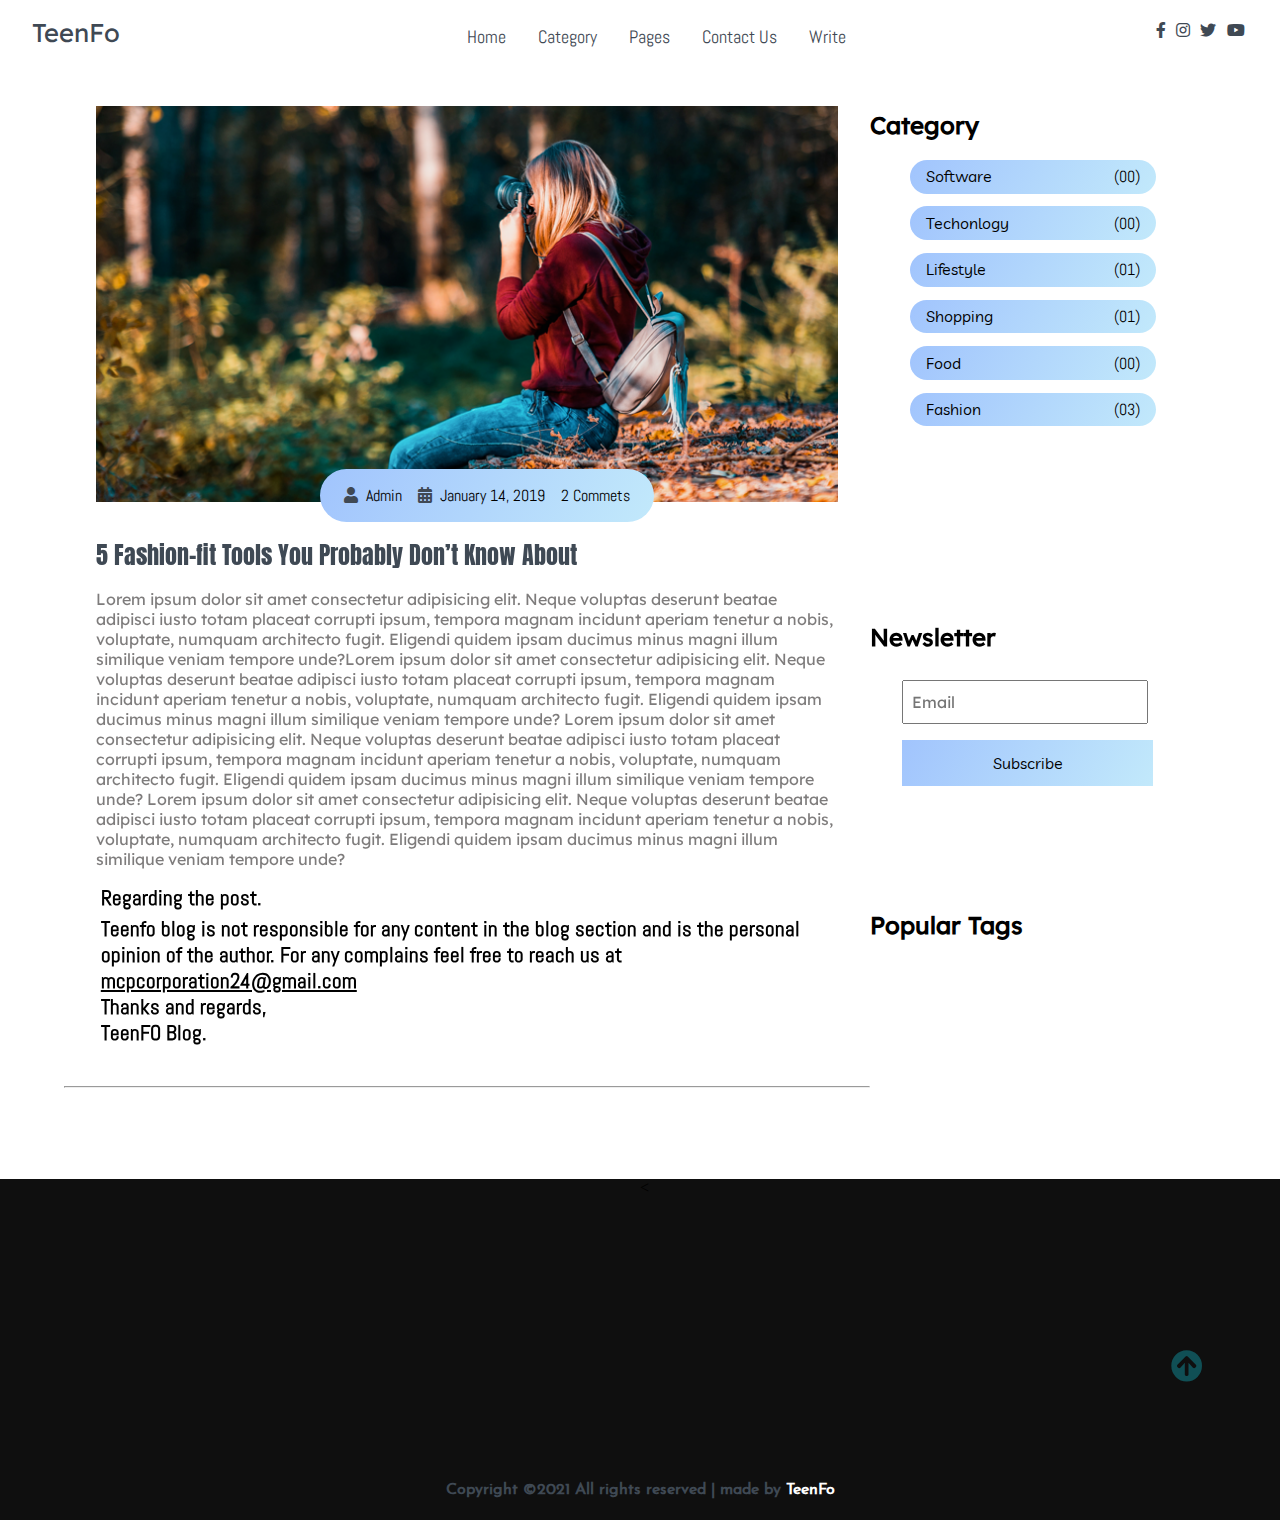
<file: teenfo-blog/index.html>
<!DOCTYPE html>
<html lang="en">

<head>
    <meta charset="UTF-8">
    <meta name="viewport" content="width=device-width, initial-scale=1.0">
    <meta http-equiv="X-UA-Compatible" content="ie=edge">
    <title>Teenfo | blog</title>

    <!-- Font Awesome Icons -->
    <link rel="stylesheet" href="./css/all.css">


    <!-- --------- Owl-Carousel ------------------->
    <link rel="stylesheet" href="./css/owl.carousel.min.css">
    <link rel="stylesheet" href="./css/owl.theme.default.min.css">

    <!-- ------------ AOS Library ------------------------- -->
    <link rel="stylesheet" href="./css/aos.css">

    <!-- Custom Style   -->
    <link rel="stylesheet" href="./css/Style.css">

</head>

<body>

    <!-- ----------------------------  Navigation ---------------------------------------------- -->

    <nav class="nav">
        <div class="nav-menu flex-row">
            <div class="nav-brand">
                <a href="#" class="text-gray">TeenFo</a>
            </div>
            <div class="toggle-collapse">
                <div class="toggle-icons">
                    <i class="fas fa-bars"></i>
                </div>
            </div>
            <div>
                <ul class="nav-items">
                    <li class="nav-link">
                        <a href="#">Home</a>
                    </li>
                    <li class="nav-link">
                        <a href="#">Category</a>
                    </li>
                    
                    <li class="nav-link">
                        <a href="#">Pages</a>
                    </li>
                    <li class="nav-link">
                        <a href="#">Contact Us</a>
                    </li>
                     <li class="nav-link">
                        <a href="#">Write</a>
                    </li>
                </ul>
            </div>
            <div class="social text-gray">
                <a href="#"><i class="fab fa-facebook-f"></i></a>
                <a href="#"><i class="fab fa-instagram"></i></a>
                <a href="#"><i class="fab fa-twitter"></i></a>
                <a href="#"><i class="fab fa-youtube"></i></a>
            </div>
        </div>
    </nav>

    <!-- ------------x---------------  Navigation --------------------------x------------------- -->

    <!----------------------------- Main Site Section ------------------------------>

    <main>

        <!------------------------ Site Title ---------------------->

        <!-- <section class="site-title">
            <div class="site-background" data-aos="fade-up" data-aos-delay="100">
                <h3>Tours & Travels</h3>
                <h1>Amazing Place on Earth</h1>
                <button class="btn">Explore</button>
            </div>
        </section> -->

        <!------------x----------- Site Title ----------x----------->

        <!-- --------------------- Blog Carousel ----------------- -->

        <!-- <section>
            <div class="blog">
                <div class="container">
                    <div class="owl-carousel owl-theme blog-post">
                        <div class="blog-content" data-aos="fade-right" data-aos-delay="200">
                            <img src="./assets/Blog-post/post-1.jpg" alt="post-1">
                            <div class="blog-title">
                                <h3>London Fashion week's continued the evolution</h3>
                                <button class="btn btn-blog">Fashion</button>
                                <span>2 minutes</span>
                            </div>
                        </div>
                        <div class="blog-content" data-aos="fade-in" data-aos-delay="200">
                            <img src="./assets/Blog-post/post-3.jpg" alt="post-1">
                            <div class="blog-title">
                                <h3>London Fashion week's continued the evolution</h3>
                                <button class="btn btn-blog">Fashion</button>
                                <span>2 minutes</span>
                            </div>
                        </div>
                        <div class="blog-content" data-aos="fade-left" data-aos-delay="200">
                            <img src="./assets/Blog-post/post-2.jpg" alt="post-1">
                            <div class="blog-title">
                                <h3>London Fashion week's continued the evolution</h3>
                                <button class="btn btn-blog">Fashion</button>
                                <span>2 minutes</span>
                            </div>
                        </div>
                        <div class="blog-content" data-aos="fade-right" data-aos-delay="200">
                            <img src="./assets/Blog-post/post-5.png" alt="post-1">
                            <div class="blog-title">
                                <h3>London Fashion week's continued the evolution</h3>
                                <button class="btn btn-blog">Fashion</button>
                                <span>2 minutes</span>
                            </div>
                        </div>
                    </div>
                    <div class="owl-navigation">
                        <span class="owl-nav-prev"><i class="fas fa-long-arrow-alt-left"></i></span>
                        <span class="owl-nav-next"><i class="fas fa-long-arrow-alt-right"></i></span>
                    </div>
                </div>
            </div>
        </section> -->

        <!-- ----------x---------- Blog Carousel --------x-------- -->

        <!-- ---------------------- Site Content -------------------------->

        <section class="container">
            <div class="site-content">
                <div class="posts">
                    <div class="post-content" data-aos="zoom-in" data-aos-delay="200">
                        <div class="post-image">
                            <div>
                                <img src="./assets/Blog-post/blog1.png" class="img" alt="blog1">
                            </div>
                            <div class="post-info flex-row">
                                <span><i class="fas fa-user text-gray"></i>&nbsp;&nbsp;Admin</span>
                                <span><i class="fas fa-calendar-alt text-gray"></i>&nbsp;&nbsp;January 14, 2019</span>
                                <span>2 Commets</span>
                            </div>
                        </div>
                        <div class="post-title">
                            <a href="#">5 Fashion-fit Tools You Probably Don’t Know About</a>
                            <p>Lorem ipsum dolor sit amet consectetur adipisicing elit. Neque voluptas deserunt beatae
                                adipisci iusto totam placeat corrupti ipsum, tempora magnam incidunt aperiam tenetur a
                                nobis, voluptate, numquam architecto fugit. Eligendi quidem ipsam ducimus minus magni
                                illum similique veniam tempore unde?Lorem ipsum dolor sit amet consectetur adipisicing elit. Neque voluptas deserunt beatae
                                adipisci iusto totam placeat corrupti ipsum, tempora magnam incidunt aperiam tenetur a
                                nobis, voluptate, numquam architecto fugit. Eligendi quidem ipsam ducimus minus magni
                                illum similique veniam tempore unde?
                                Lorem ipsum dolor sit amet consectetur adipisicing elit. Neque voluptas deserunt beatae
                                adipisci iusto totam placeat corrupti ipsum, tempora magnam incidunt aperiam tenetur a
                                nobis, voluptate, numquam architecto fugit. Eligendi quidem ipsam ducimus minus magni
                                illum similique veniam tempore unde?
                                Lorem ipsum dolor sit amet consectetur adipisicing elit. Neque voluptas deserunt beatae
                                adipisci iusto totam placeat corrupti ipsum, tempora magnam incidunt aperiam tenetur a
                                nobis, voluptate, numquam architecto fugit. Eligendi quidem ipsam ducimus minus magni
                                illum similique veniam tempore unde?
                                <b><h3>Regarding the post.</h1></b>
                                    <h3>Teenfo blog is not responsible for any content in the blog section and is the personal opinion of the author. For any complains feel free to reach us at  <b style="text-decoration: underline; cursor: pointer;">mcpcorporation24@gmail.com</b><br>
                                    Thanks and regards, <br>
                                    TeenFO Blog.</h3>
                            </p>
                            <!-- <button class="btn post-btn">Read More &nbsp; <i class="fas fa-arrow-right"></i></button> -->
                        </div>
                    </div>
                    <hr>
                    <!-- 
                    <div class="post-content" data-aos="zoom-in" data-aos-delay="200">
                        <div class="post-image">
                            <div>
                                <img src="./assets/Blog-post/blog2.png" class="img" alt="blog1">
                            </div>
                            <div class="post-info flex-row">
                                <span><i class="fas fa-user text-gray"></i>&nbsp;&nbsp;Admin</span>
                                <span><i class="fas fa-calendar-alt text-gray"></i>&nbsp;&nbsp;January 16, 2019</span>
                                <span>7 Commets</span>
                            </div>
                        </div>
                        <div class="post-title">
                            <a href="#">Cure PUP-Disease in 10 days</a>
                            <p>Lorem ipsum dolor sit amet consectetur adipisicing elit. Neque voluptas deserunt beatae
                                adipisci iusto totam placeat corrupti ipsum, tempora magnam incidunt aperiam tenetur a
                                nobis, voluptate, numquam architecto fugit. Eligendi quidem ipsam ducimus minus magni
                                illum similique veniam tempore unde?
                            </p>
                            <button class="btn post-btn">Read More &nbsp; <i class="fas fa-arrow-right"></i></button>
                        </div>
                    </div>
                    <hr>
                    <div class="post-content" data-aos="zoom-in" data-aos-delay="200">
                        <div class="post-image">
                            <div>
                                <img src="./assets/Blog-post/blog3.png" class="img" alt="blog1">
                            </div>
                            <div class="post-info flex-row">
                                <span><i class="fas fa-user text-gray"></i>&nbsp;&nbsp;Admin</span>
                                <span><i class="fas fa-calendar-alt text-gray"></i>&nbsp;&nbsp;January 19, 2019</span>
                                <span>5 Commets</span>
                            </div>
                        </div>
                        <div class="post-title">
                            <a href="#">New data recording system to better analyse road accidents</a>
                            <p>Lorem ipsum dolor sit amet consectetur adipisicing elit. Neque voluptas deserunt beatae
                                adipisci iusto totam placeat corrupti ipsum, tempora magnam incidunt aperiam tenetur a
                                nobis, voluptate, numquam architecto fugit. Eligendi quidem ipsam ducimus minus magni
                                illum similique veniam tempore unde?
                            </p>
                            <button class="btn post-btn">Read More &nbsp; <i class="fas fa-arrow-right"></i></button>
                        </div>
                    </div>
                    <hr>
                    <div class="post-content" data-aos="zoom-in" data-aos-delay="200">
                        <div class="post-image">
                            <div>
                                <img src="./assets/Blog-post/blog4.png" class="img" alt="blog1">
                            </div>
                            <div class="post-info flex-row">
                                <span><i class="fas fa-user text-gray"></i>&nbsp;&nbsp;Admin</span>
                                <span><i class="fas fa-calendar-alt text-gray"></i>&nbsp;&nbsp;January 21, 2019</span>
                                <span>12 Commets</span>
                            </div>
                        </div>
                        <div class="post-title">
                            <a href="#">New data recording system to better analyse road accidents</a>
                            <p>Lorem ipsum dolor sit amet consectetur adipisicing elit. Neque voluptas deserunt beatae
                                adipisci iusto totam placeat corrupti ipsum, tempora magnam incidunt aperiam tenetur a
                                nobis, voluptate, numquam architecto fugit. Eligendi quidem ipsam ducimus minus magni
                                illum similique veniam tempore unde?
                            </p>
                            <button class="btn post-btn">Read More &nbsp; <i class="fas fa-arrow-right"></i></button>
                        </div>
                    </div> -->
                    <!-- <div class="pagination flex-row">
                        <a href="#"><i class="fas fa-chevron-left"></i></a>
                        <a href="#" class="pages">1</a>
                        <a href="#" class="pages">2</a>
                        <a href="#" class="pages">3</a>
                        <a href="#"><i class="fas fa-chevron-right"></i></a>
                    </div> -->
                </div>
                <aside class="sidebar">
                    <div class="category">
                        <h2>Category</h2>
                        <ul class="category-list">
                            <li class="list-items" data-aos="fade-left" data-aos-delay="100">
                                <a href="#">Software</a>
                                <span>(00)</span>
                            </li>
                            <li class="list-items" data-aos="fade-left" data-aos-delay="200">
                                <a href="#">Techonlogy</a>
                                <span>(00)</span>
                            </li>
                            <li class="list-items" data-aos="fade-left" data-aos-delay="300">
                                <a href="#">Lifestyle</a>
                                <span>(01)</span>
                            </li>
                            <li class="list-items" data-aos="fade-left" data-aos-delay="400">
                                <a href="#">Shopping</a>
                                <span>(01)</span>
                            </li>
                            <li class="list-items" data-aos="fade-left" data-aos-delay="500">
                                <a href="#">Food</a>
                                <span>(00)</span>
                            </li>
                             <li class="list-items" data-aos="fade-left" data-aos-delay="500">
                                <a href="#">Fashion</a>
                                <span>(03)</span>
                            </li>
                        </ul>
                    </div>
                    <!-- <div class="popular-post">
                        <h2>Popular Post</h2>
                        <div class="post-content" data-aos="flip-up" data-aos-delay="200">
                            <div class="post-image">
                                <div>
                                    <img src="./assets/popular-post/m-blog-1.jpg" class="img" alt="blog1">
                                </div>
                                <div class="post-info flex-row">
                                    <span><i class="fas fa-calendar-alt text-gray"></i>&nbsp;&nbsp;January 14,
                                        2019</span>
                                    <span>2 Commets</span>
                                </div>
                            </div>
                            <div class="post-title">
                                <a href="#">New data recording system to better analyse road accidents</a>
                            </div>
                        </div>
                        <div class="post-content" data-aos="flip-up" data-aos-delay="300">
                            <div class="post-image">
                                <div>
                                    <img src="./assets/popular-post/m-blog-2.jpg" class="img" alt="blog1">
                                </div>
                                <div class="post-info flex-row">
                                    <span><i class="fas fa-calendar-alt text-gray"></i>&nbsp;&nbsp;January 14,
                                        2019</span>
                                    <span>2 Commets</span>
                                </div>
                            </div>
                            <div class="post-title">
                                <a href="#">New data recording system to better analyse road accidents</a>
                            </div>
                        </div>
                        <div class="post-content" data-aos="flip-up" data-aos-delay="400">
                            <div class="post-image">
                                <div>
                                    <img src="./assets/popular-post/m-blog-3.jpg" class="img" alt="blog1">
                                </div>
                                <div class="post-info flex-row">
                                    <span><i class="fas fa-calendar-alt text-gray"></i>&nbsp;&nbsp;January 14,
                                        2019</span>
                                    <span>2 Commets</span>
                                </div>
                            </div>
                            <div class="post-title">
                                <a href="#">New data recording system to better analyse road accidents</a>
                            </div>
                        </div>
                        <div class="post-content" data-aos="flip-up" data-aos-delay="500">
                            <div class="post-image">
                                <div>
                                    <img src="./assets/popular-post/m-blog-4.jpg" class="img" alt="blog1">
                                </div>
                                <div class="post-info flex-row">
                                    <span><i class="fas fa-calendar-alt text-gray"></i>&nbsp;&nbsp;January 14,
                                        2019</span>
                                    <span>2 Commets</span>
                                </div>
                            </div>
                            <div class="post-title">
                                <a href="#">New data recording system to better analyse road accidents</a>
                            </div>
                        </div>
                        <div class="post-content" data-aos="flip-up" data-aos-delay="600">
                            <div class="post-image">
                                <div>
                                    <img src="./assets/popular-post/m-blog-5.jpg" class="img" alt="blog1">
                                </div>
                                <div class="post-info flex-row">
                                    <span><i class="fas fa-calendar-alt text-gray"></i>&nbsp;&nbsp;January 14,
                                        2019</span>
                                    <span>2 Commets</span>
                                </div>
                            </div>
                            <div class="post-title">
                                <a href="#">New data recording system to better analyse road accidents</a>
                            </div>
                        </div>
                    </div> -->
                    <div class="newsletter" data-aos="fade-up" data-aos-delay="300">
                        <h2>Newsletter</h2>
                        <div class="form-element">
                            <input type="text" class="input-element" placeholder="Email">
                            <button class="btn form-btn">Subscribe</button>
                        </div>
                    </div>
                    <div class="popular-tags" style="cursor: pointer;">
                        <h2>Popular Tags</h2>
                        <div class="tags flex-row">
                            <span class="tag" data-aos="flip-up" data-aos-delay="100">Software</span>
                            <span class="tag" data-aos="flip-up" data-aos-delay="200">technology</span>
                            <span class="tag" data-aos="flip-up" data-aos-delay="300">travel</span>
                            <span class="tag" data-aos="flip-up" data-aos-delay="400">illustration</span>
                            <span class="tag" data-aos="flip-up" data-aos-delay="500">design</span>
                            <span class="tag" data-aos="flip-up" data-aos-delay="600">lifestyle</span>
                            <span class="tag" data-aos="flip-up" data-aos-delay="700">love</span>
                            <span class="tag" data-aos="flip-up" data-aos-delay="800">project</span>
                        </div>
                    </div>
                </aside>
            </div>
        </section>

        <!-- -----------x---------- Site Content -------------x------------>

    </main>

    <!---------------x------------- Main Site Section ---------------x-------------->


    <!-- --------------------------- Footer ---------------------------------------- -->

    <footer class="footer">
        <div class="container">
            <div class="about-us" data-aos="fade-right" data-aos-delay="200">
                <h2>About us</h2>
                <p>Lorem ipsum dolor sit amet consectetur adipisicing elit. Accusantium quia atque nemo ad modi officiis
                    iure, autem nulla tenetur repellendus.</p>
            </div>
            <div class="newsletter" data-aos="fade-right" data-aos-delay="200">
                <h2>Newsletter</h2>
                <p>Stay update with our latest</p>
                <div class="form-element">
                    <input type="text" placeholder="Email"><span><i class="fas fa-chevron-right"></i></span>
                </div>
            </div>
            <<!-- div class="instagram" data-aos="fade-left" data-aos-delay="200">
                <h2>Instagram</h2>
                <div class="flex-row">
                    <img src="./assets/instagram/thumb-card3.png" alt="insta1">
                    <img src="./assets/instagram/thumb-card4.png" alt="insta2">
                    <img src="./assets/instagram/thumb-card5.png" alt="insta3">
                </div>
                <div class="flex-row">
                    <img src="./assets/instagram/thumb-card6.png" alt="insta4">
                    <img src="./assets/instagram/thumb-card7.png" alt="insta5">
                    <img src="./assets/instagram/thumb-card8.png" alt="insta6">
                </div>
            </div> -->
            <div class="follow" data-aos="fade-left" data-aos-delay="200">
                <h2>Follow us</h2>
                <p>Let us be Social</p>
                <div>
                    <i class="fab fa-facebook-f"></i>
                    <i class="fab fa-twitter"></i>
                    <i class="fab fa-instagram"></i>
                    <i class="fab fa-youtube"></i>
                </div>
            </div>
        </div>
        <div class="rights flex-row">
            <h4 class="text-gray">
                Copyright ©2021 All rights reserved | made by
                <a href="" target="_blank">TeenFo 
                    </a>
            </h4>
        </div>
        <div class="move-up">
            <span><i class="fas fa-arrow-circle-up fa-2x"></i></span>
        </div>
    </footer>

    <!-- -------------x------------- Footer --------------------x------------------- -->

    <!-- Jquery Library file -->
    <script src="./js/Jquery3.4.1.min.js"></script>

    <!-- --------- Owl-Carousel js ------------------->
    <script src="./js/owl.carousel.min.js"></script>

    <!-- ------------ AOS js Library  ------------------------- -->
    <script src="./js/aos.js"></script>

    <!-- Custom Javascript file -->
    <script src="./js/main.js"></script>
</body>

</html>
</file>
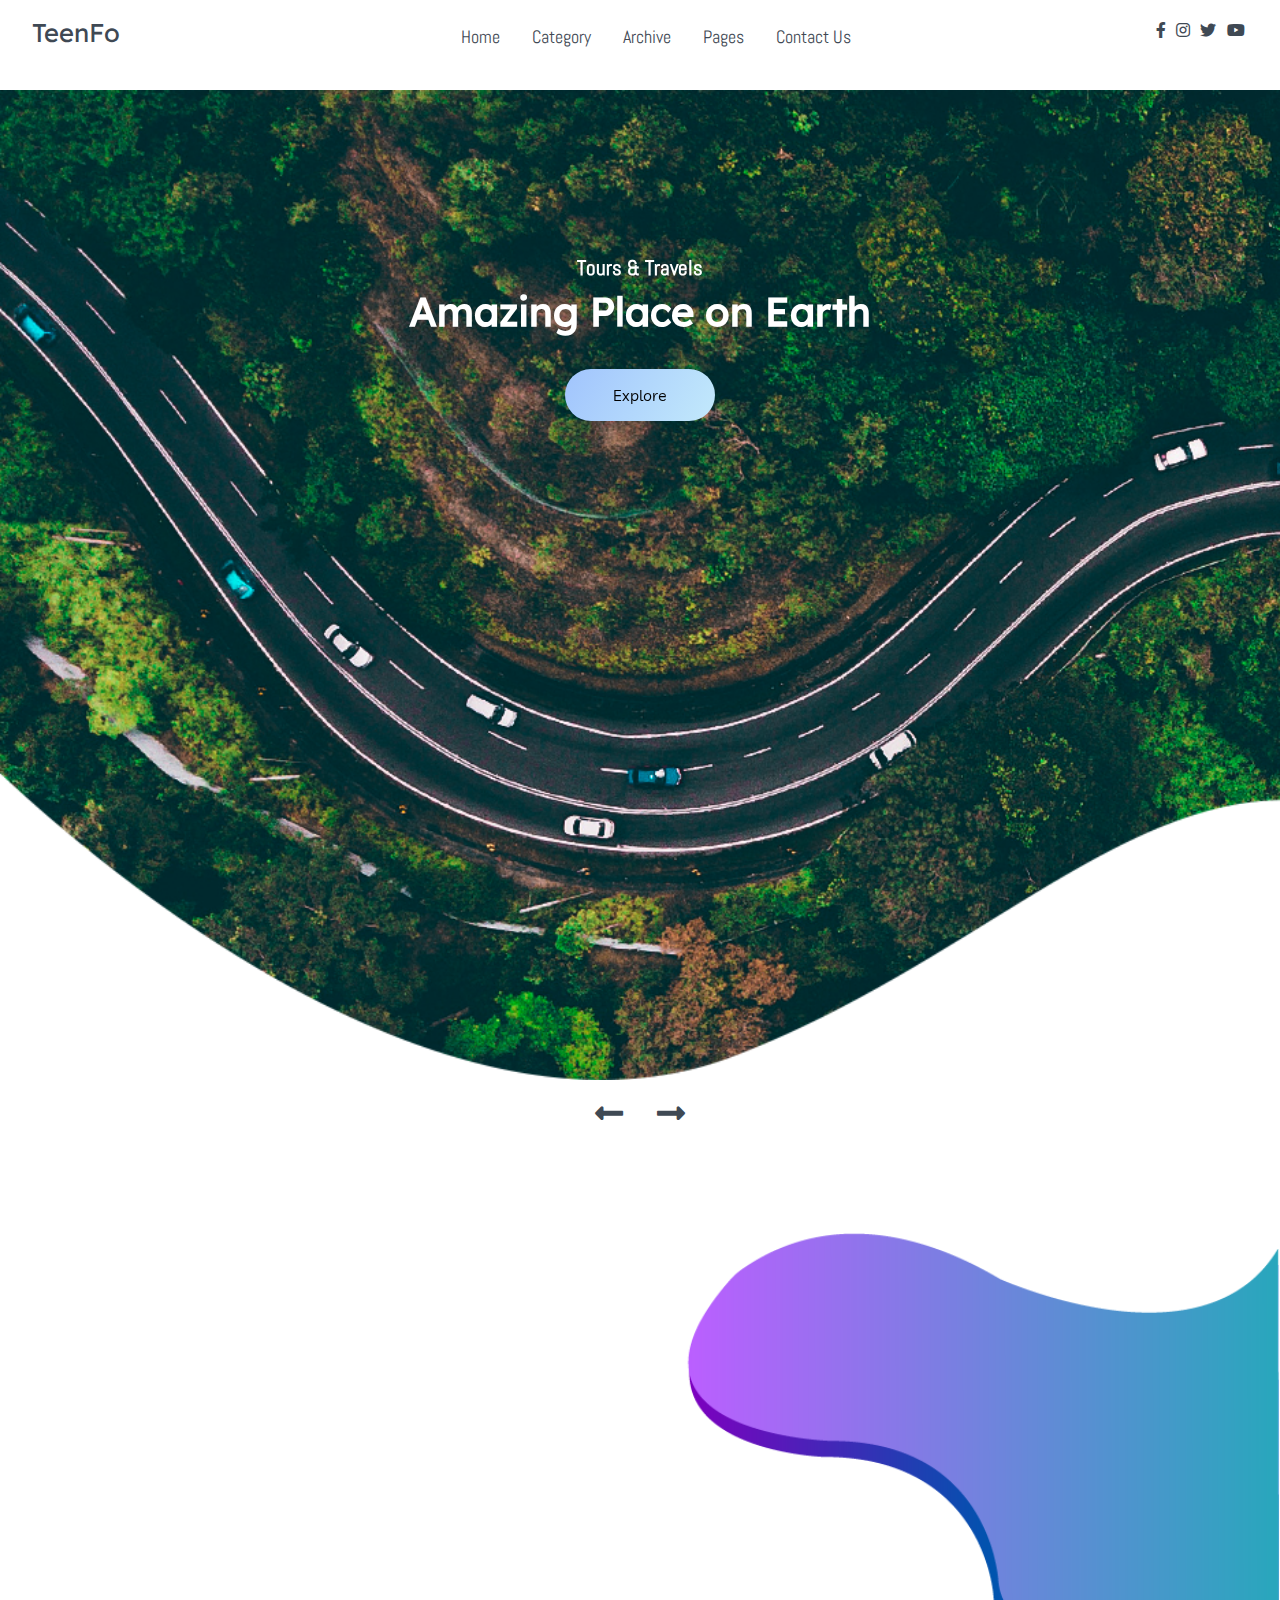
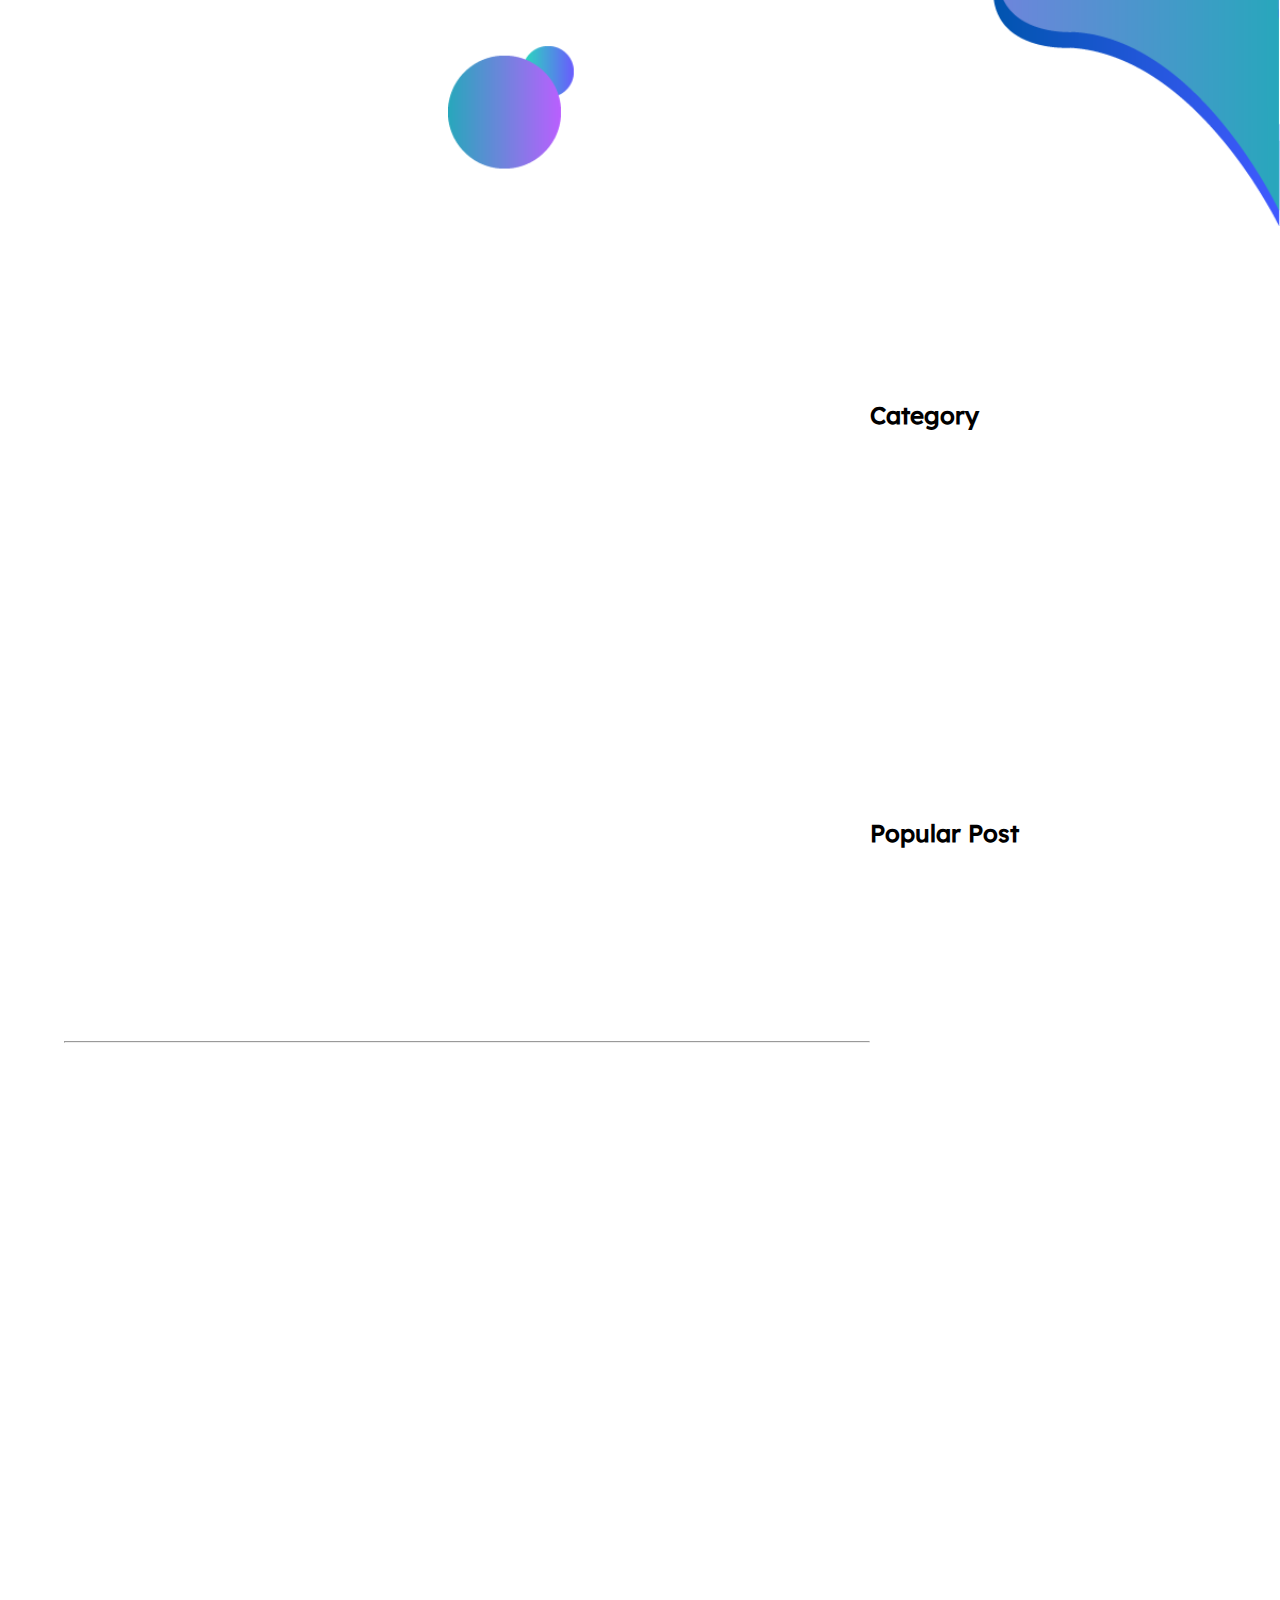
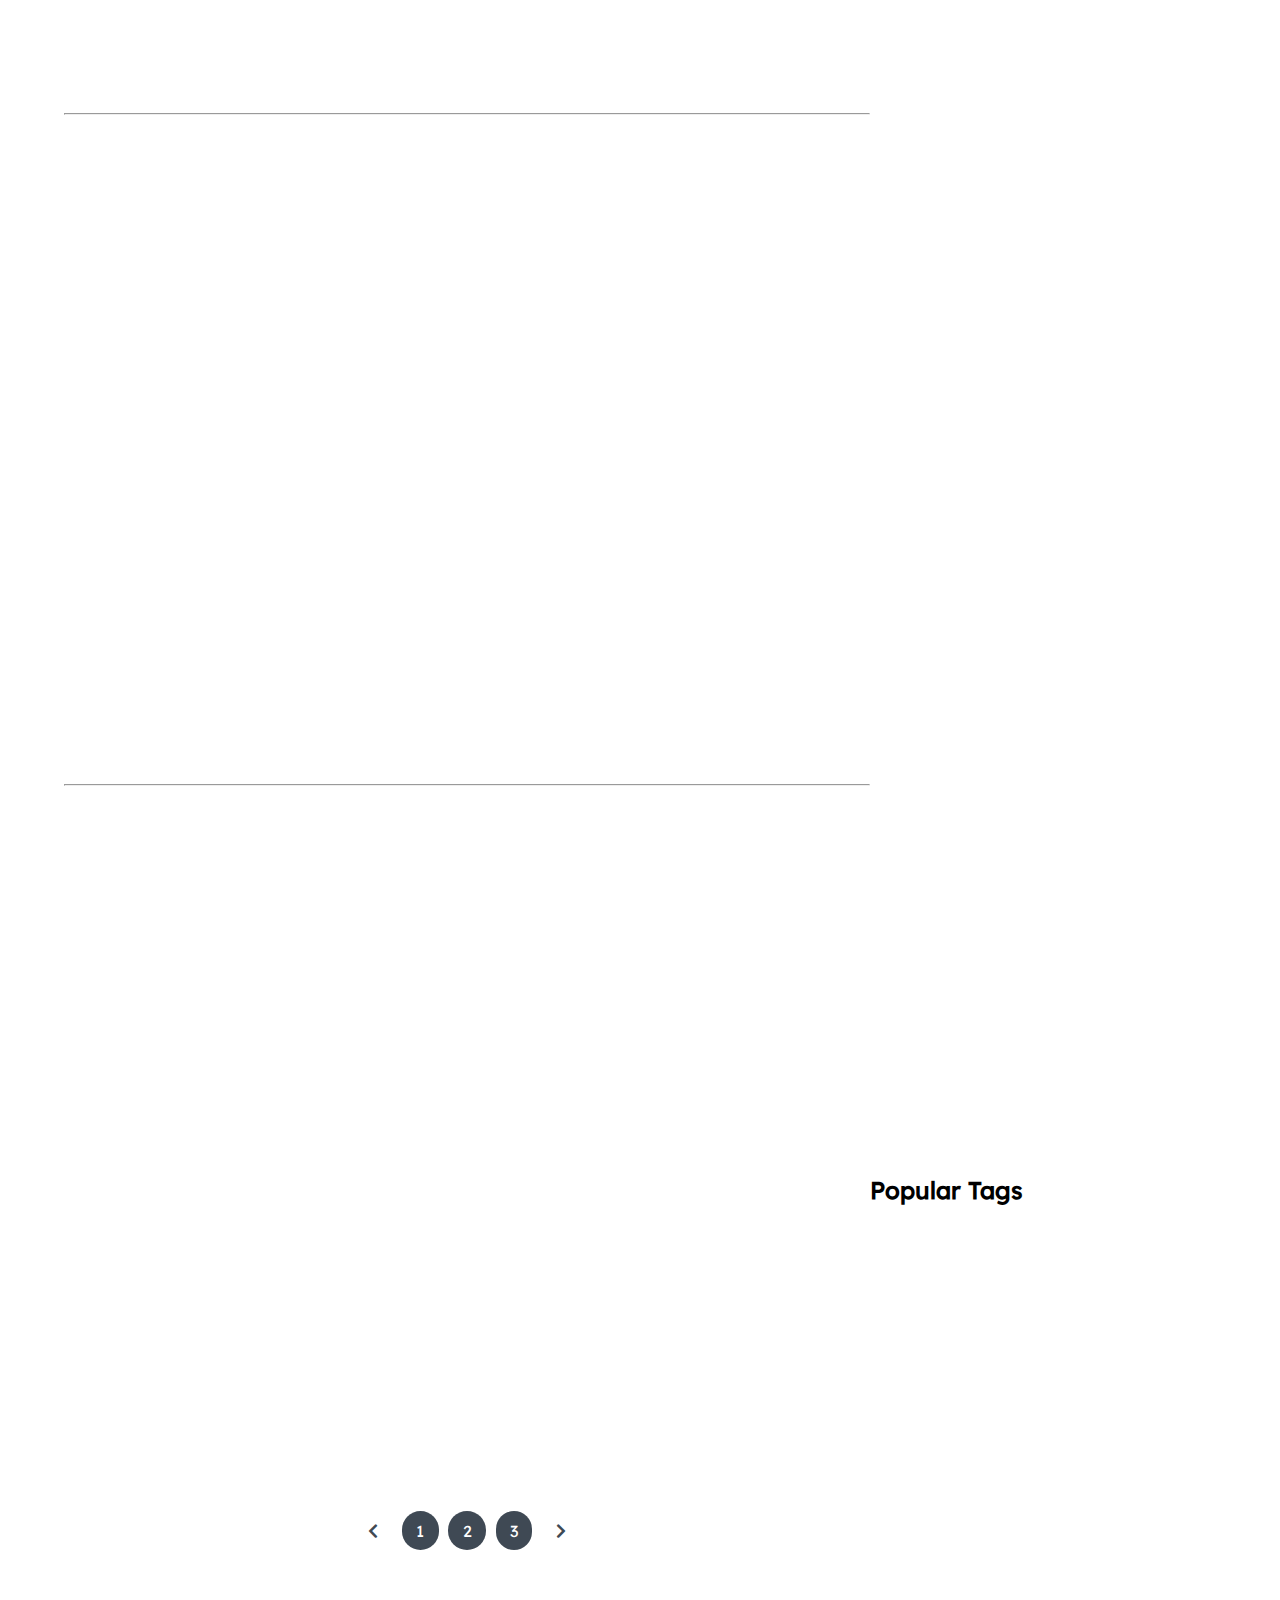
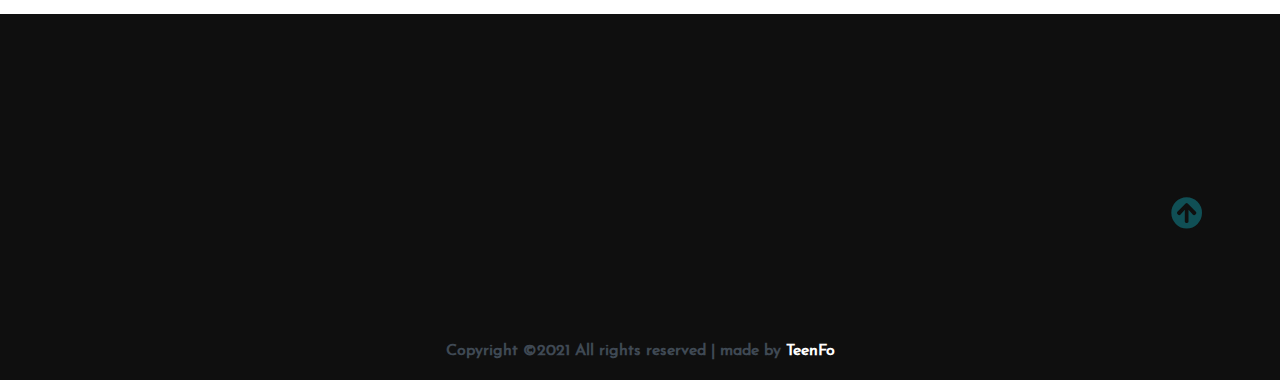
<file: teenfo-blog/index1.html>
<!DOCTYPE html>
<html lang="en">

<head>
    <meta charset="UTF-8">
    <meta name="viewport" content="width=device-width, initial-scale=1.0">
    <meta http-equiv="X-UA-Compatible" content="ie=edge">
    <title>Teenfo | blog</title>

    <!-- Font Awesome Icons -->
    <link rel="stylesheet" href="./css/all.css">


    <!-- --------- Owl-Carousel ------------------->
    <link rel="stylesheet" href="./css/owl.carousel.min.css">
    <link rel="stylesheet" href="./css/owl.theme.default.min.css">

    <!-- ------------ AOS Library ------------------------- -->
    <link rel="stylesheet" href="./css/aos.css">

    <!-- Custom Style   -->
    <link rel="stylesheet" href="./css/Style.css">

</head>

<body>

    <!-- ----------------------------  Navigation ---------------------------------------------- -->

    <nav class="nav">
        <div class="nav-menu flex-row">
            <div class="nav-brand">
                <a href="#" class="text-gray">TeenFo</a>
            </div>
            <div class="toggle-collapse">
                <div class="toggle-icons">
                    <i class="fas fa-bars"></i>
                </div>
            </div>
            <div>
                <ul class="nav-items">
                    <li class="nav-link">
                        <a href="#">Home</a>
                    </li>
                    <li class="nav-link">
                        <a href="#">Category</a>
                    </li>
                    <li class="nav-link">
                        <a href="#">Archive</a>
                    </li>
                    <li class="nav-link">
                        <a href="#">Pages</a>
                    </li>
                    <li class="nav-link">
                        <a href="#">Contact Us</a>
                    </li>
                </ul>
            </div>
            <div class="social text-gray">
                <a href="#"><i class="fab fa-facebook-f"></i></a>
                <a href="#"><i class="fab fa-instagram"></i></a>
                <a href="#"><i class="fab fa-twitter"></i></a>
                <a href="#"><i class="fab fa-youtube"></i></a>
            </div>
        </div>
    </nav>

    <!-- ------------x---------------  Navigation --------------------------x------------------- -->

    <!----------------------------- Main Site Section ------------------------------>

    <main>

        <!------------------------ Site Title ---------------------->

        <section class="site-title">
            <div class="site-background" data-aos="fade-up" data-aos-delay="100">
                <h3>Tours & Travels</h3>
                <h1>Amazing Place on Earth</h1>
                <button class="btn">Explore</button>
                
            </div>
        </section>

        <!------------x----------- Site Title ----------x----------->

        <!-- --------------------- Blog Carousel ----------------- -->

        <section>
            <div class="blog">
                <div class="container">
                    <div class="owl-carousel owl-theme blog-post">
                        <div class="blog-content" data-aos="fade-right" data-aos-delay="200">
                            <img src="./assets/Blog-post/post-1.jpg" alt="post-1">
                            <div class="blog-title">
                                <h3>5 Most mouth waterring recipies to try this evening</h3>
                                <button class="btn btn-blog">Food</button>
                                <span>2 minutes</span>
                            </div>
                        </div>
                        <div class="blog-content" data-aos="fade-in" data-aos-delay="200">
                            <img src="./assets/Blog-post/post-3.jpg" alt="post-1">
                            <div class="blog-title">
                                <h3>London Fashion week's continued the evolution</h3>
                                <button class="btn btn-blog">Fashion</button>
                                <span>2 minutes</span>
                            </div>
                        </div>
                        <div class="blog-content" data-aos="fade-left" data-aos-delay="200">
                            <img src="./assets/Blog-post/post-2.jpg" alt="post-1">
                            <div class="blog-title">
                                <h3>3 must learn programming languages to learn to get placed 100%</h3>
                                <button class="btn btn-blog">Fashion</button>
                                <span>2 minutes</span>
                            </div>
                        </div>
                        <div class="blog-content" data-aos="fade-right" data-aos-delay="200">
                            <img src="./assets/Blog-post/post-5.png" alt="post-1">
                            <div class="blog-title">
                                <h3>7 places for the adventoures</h3>
                                <button class="btn btn-blog">Fashion</button>
                                <span>2 minutes</span>
                            </div>
                        </div>
                    </div>
                    <div class="owl-navigation">
                        <span class="owl-nav-prev"><i class="fas fa-long-arrow-alt-left"></i></span>
                        <span class="owl-nav-next"><i class="fas fa-long-arrow-alt-right"></i></span>
                    </div>
                </div>
            </div>
        </section>

        <!-- ----------x---------- Blog Carousel --------x-------- -->

        <!-- ---------------------- Site Content -------------------------->

        <section class="container">
            <div class="site-content">
                <div class="posts">
                    <div class="post-content" data-aos="zoom-in" data-aos-delay="200">
                        <div class="post-image">
                            <div>
                                <img src="./assets/Blog-post/blog1.png" class="img" alt="blog1">
                            </div>
                            <div class="post-info flex-row">
                                <span><i class="fas fa-user text-gray"></i>&nbsp;&nbsp;Admin</span>
                                <span><i class="fas fa-calendar-alt text-gray"></i>&nbsp;&nbsp;January 14, 2019</span>
                                
                            </div>
                        </div>
                        <div class="post-title">
                            <a href="#">5 Fashion-fit Tools You Probably Don’t Know About</a>
                            <p>Lorem ipsum dolor sit amet consectetur adipisicing elit. Neque voluptas deserunt beatae
                                adipisci iusto totam placeat corrupti ipsum, tempora magnam incidunt aperiam tenetur a
                                nobis, voluptate, numquam architecto fugit. Eligendi quidem ipsam ducimus minus magni
                                illum similique veniam tempore unde?
                            </p>
                           <a href="./index.html"> <button class="btn post-btn">Read More &nbsp; <i class="fas fa-arrow-right"></i></button></a>
                        </div>
                    </div>
                    <hr>
                    <div class="post-content" data-aos="zoom-in" data-aos-delay="200">
                        <div class="post-image">
                            <div>
                                <img src="./assets/Blog-post/blog2.png" class="img" alt="blog1">
                            </div>
                            <div class="post-info flex-row">
                                <span><i class="fas fa-user text-gray"></i>&nbsp;&nbsp;Admin</span>
                                <span><i class="fas fa-calendar-alt text-gray"></i>&nbsp;&nbsp;January 16, 2019</span>
                                
                            </div>
                        </div>
                        <div class="post-title">
                            <a href="#">Cure PUP-Disease in 10 days</a>
                            <p>Lorem ipsum dolor sit amet consectetur adipisicing elit. Neque voluptas deserunt beatae
                                adipisci iusto totam placeat corrupti ipsum, tempora magnam incidunt aperiam tenetur a
                                nobis, voluptate, numquam architecto fugit. Eligendi quidem ipsam ducimus minus magni
                                illum similique veniam tempore unde?
                            </p>
                            <button class="btn post-btn">Read More &nbsp; <i class="fas fa-arrow-right"></i></button>
                        </div>
                    </div>
                    <hr>
                    <div class="post-content" data-aos="zoom-in" data-aos-delay="200">
                        <div class="post-image">
                            <div>
                                <img src="./assets/Blog-post/blog3.png" class="img" alt="blog1">
                            </div>
                            <div class="post-info flex-row">
                                <span><i class="fas fa-user text-gray"></i>&nbsp;&nbsp;Admin</span>
                                <span><i class="fas fa-calendar-alt text-gray"></i>&nbsp;&nbsp;January 19, 2019</span>
                                
                            </div>
                        </div>
                        <div class="post-title">
                            <a href="#">New data recording system to better analyse road accidents</a>
                            <p>Lorem ipsum dolor sit amet consectetur adipisicing elit. Neque voluptas deserunt beatae
                                adipisci iusto totam placeat corrupti ipsum, tempora magnam incidunt aperiam tenetur a
                                nobis, voluptate, numquam architecto fugit. Eligendi quidem ipsam ducimus minus magni
                                illum similique veniam tempore unde?
                            </p>
                            <button class="btn post-btn">Read More &nbsp; <i class="fas fa-arrow-right"></i></button>
                        </div>
                    </div>
                    <hr>
                    <div class="post-content" data-aos="zoom-in" data-aos-delay="200">
                        <div class="post-image">
                            <div>
                                <img src="./assets/Blog-post/blog4.png" class="img" alt="blog1">
                            </div>
                            <div class="post-info flex-row">
                                <span><i class="fas fa-user text-gray"></i>&nbsp;&nbsp;Admin</span>
                                <span><i class="fas fa-calendar-alt text-gray"></i>&nbsp;&nbsp;January 21, 2019</span>
                                
                            </div>
                        </div>
                        <div class="post-title">
                            <a href="#">New data recording system to better analyse road accidents</a>
                            <p>Lorem ipsum dolor sit amet consectetur adipisicing elit. Neque voluptas deserunt beatae
                                adipisci iusto totam placeat corrupti ipsum, tempora magnam incidunt aperiam tenetur a
                                nobis, voluptate, numquam architecto fugit. Eligendi quidem ipsam ducimus minus magni
                                illum similique veniam tempore unde?
                            </p>
                            <button class="btn post-btn">Read More &nbsp; <i class="fas fa-arrow-right"></i></button>
                        </div>
                    </div>
                    <div class="pagination flex-row">
                        <a href="#"><i class="fas fa-chevron-left"></i></a>
                        <a href="#" class="pages">1</a>
                        <a href="#" class="pages">2</a>
                        <a href="#" class="pages">3</a>
                        <a href="#"><i class="fas fa-chevron-right"></i></a>
                    </div>
                </div>
                <aside class="sidebar">
                    <div class="category">
                        <h2>Category</h2>
                        <ul class="category-list">
                            <li class="list-items" data-aos="fade-left" data-aos-delay="100">
                                <a href="#">Software</a>
                                <span>(05)</span>
                            </li>
                            <li class="list-items" data-aos="fade-left" data-aos-delay="200">
                                <a href="#">Techonlogy</a>
                                <span>(02)</span>
                            </li>
                            <li class="list-items" data-aos="fade-left" data-aos-delay="300">
                                <a href="#">Lifestyle</a>
                                <span>(07)</span>
                            </li>
                            <li class="list-items" data-aos="fade-left" data-aos-delay="400">
                                <a href="#">Shopping</a>
                                <span>(01)</span>
                            </li>
                            <li class="list-items" data-aos="fade-left" data-aos-delay="500">
                                <a href="#">Food</a>
                                <span>(08)</span>
                            </li>
                        </ul>
                    </div>
                    <div class="popular-post">
                        <h2>Popular Post</h2>
                        <div class="post-content" data-aos="flip-up" data-aos-delay="200">
                            <div class="post-image">
                                <div>
                                    <img src="./assets/popular-post/m-blog-1.jpg" class="img" alt="blog1">
                                </div>
                                <div class="post-info flex-row">
                                    <span><i class="fas fa-calendar-alt text-gray"></i>&nbsp;&nbsp;January 14,
                                        2019</span>
                                    
                                </div>
                            </div>
                            <div class="post-title">
                                <a href="#">New data recording system to better analyse road accidents</a>
                            </div>
                        </div>
                        <div class="post-content" data-aos="flip-up" data-aos-delay="300">
                            <div class="post-image">
                                <div>
                                    <img src="./assets/popular-post/m-blog-2.jpg" class="img" alt="blog1">
                                </div>
                                <div class="post-info flex-row">
                                    <span><i class="fas fa-calendar-alt text-gray"></i>&nbsp;&nbsp;January 14,
                                        2019</span>
                                    
                                </div>
                            </div>
                            <div class="post-title">
                                <a href="#">New data recording system to better analyse road accidents</a>
                            </div>
                        </div>
                        <div class="post-content" data-aos="flip-up" data-aos-delay="400">
                            <div class="post-image">
                                <div>
                                    <img src="./assets/popular-post/m-blog-3.jpg" class="img" alt="blog1">
                                </div>
                                <div class="post-info flex-row">
                                    <span><i class="fas fa-calendar-alt text-gray"></i>&nbsp;&nbsp;January 14,
                                        2019</span>
                                    
                                </div>
                            </div>
                            <div class="post-title">
                                <a href="#">New data recording system to better analyse road accidents</a>
                            </div>
                        </div>
                        <div class="post-content" data-aos="flip-up" data-aos-delay="500">
                            <div class="post-image">
                                <div>
                                    <img src="./assets/popular-post/m-blog-4.jpg" class="img" alt="blog1">
                                </div>
                                <div class="post-info flex-row">
                                    <span><i class="fas fa-calendar-alt text-gray"></i>&nbsp;&nbsp;January 14,
                                        2019</span>
                                    
                                </div>
                            </div>
                            <div class="post-title">
                                <a href="#">New data recording system to better analyse road accidents</a>
                            </div>
                        </div>
                        <div class="post-content" data-aos="flip-up" data-aos-delay="600">
                            <div class="post-image">
                                <div>
                                    <img src="./assets/popular-post/m-blog-5.jpg" class="img" alt="blog1">
                                </div>
                                <div class="post-info flex-row">
                                    <span><i class="fas fa-calendar-alt text-gray"></i>&nbsp;&nbsp;January 14,
                                        2019</span>
                                    
                                </div>
                            </div>
                            <div class="post-title">
                                <a href="#">New data recording system to better analyse road accidents</a>
                            </div>
                        </div>
                    </div>
                    <div class="newsletter" data-aos="fade-up" data-aos-delay="300">
                        <h2>Newsletter</h2>
                        <div class="form-element">
                            <input type="text" class="input-element" placeholder="Email">
                            <button class="btn form-btn">Subscribe</button>
                        </div>
                    </div>
                    <div class="popular-tags" style="cursor: pointer;">
                        <h2>Popular Tags</h2>
                        <div class="tags flex-row">
                            <span class="tag" data-aos="flip-up" data-aos-delay="100">Software</span>
                            <span class="tag" data-aos="flip-up" data-aos-delay="200">technology</span>
                            <span class="tag" data-aos="flip-up" data-aos-delay="300">travel</span>
                            <span class="tag" data-aos="flip-up" data-aos-delay="400">illustration</span>
                            <span class="tag" data-aos="flip-up" data-aos-delay="500">design</span>
                            <span class="tag" data-aos="flip-up" data-aos-delay="600">lifestyle</span>
                            <span class="tag" data-aos="flip-up" data-aos-delay="700">love</span>
                            <span class="tag" data-aos="flip-up" data-aos-delay="800">project</span>
                        </div>
                    </div>
                </aside>
            </div>
        </section>

        <!-- -----------x---------- Site Content -------------x------------>

    </main>

    <!---------------x------------- Main Site Section ---------------x-------------->


    <!-- --------------------------- Footer ---------------------------------------- -->

    <footer class="footer">
        <div class="container">
            <div class="about-us" data-aos="fade-right" data-aos-delay="200">
                <h2>About us</h2>
                <p>Lorem ipsum dolor sit amet consectetur adipisicing elit. Accusantium quia atque nemo ad modi officiis
                    iure, autem nulla tenetur repellendus.</p>
            </div>
            <div class="newsletter" data-aos="fade-right" data-aos-delay="200">
                <h2>Newsletter</h2>
                <p>Stay update with our latest</p>
                <div class="form-element">
                    <input type="text" placeholder="Email"><span><i class="fas fa-chevron-right"></i></span>
                </div>
            </div>
            <div class="instagram" data-aos="fade-left" data-aos-delay="200">
                <h2>We</h2>
                <div class="flex-row">
                    <img src="./assets/instagram/thumb-card3.png" alt="insta1">
                    <img src="./assets/instagram/thumb-card4.png" alt="insta2">
                    <img src="./assets/instagram/thumb-card5.png" alt="insta3">
                </div>
                <div class="flex-row">
                    <img src="./assets/instagram/thumb-card6.png" alt="insta4">
                    <img src="./assets/instagram/thumb-card7.png" alt="insta5">
                    <img src="./assets/instagram/thumb-card8.png" alt="insta6">
                </div>
            </div>
            <div class="follow" data-aos="fade-left" data-aos-delay="200">
                <h2>Follow us</h2>
                <p>Let us be Social</p>
                <div>
                    <i class="fab fa-facebook-f"></i>
                    <i class="fab fa-twitter"></i>
                    <i class="fab fa-instagram"></i>
                    <i class="fab fa-youtube"></i>
                </div>
            </div>
        </div>
        <div class="rights flex-row">
            <h4 class="text-gray">
                Copyright ©2021 All rights reserved | made by
                <a href="" target="_blank">TeenFo 
                    </a>
            </h4>
        </div>
        <div class="move-up">
            <span><i class="fas fa-arrow-circle-up fa-2x"></i></span>
        </div>
    </footer>

    <!-- -------------x------------- Footer --------------------x------------------- -->

    <!-- Jquery Library file -->
    <script src="./js/Jquery3.4.1.min.js"></script>

    <!-- --------- Owl-Carousel js ------------------->
    <script src="./js/owl.carousel.min.js"></script>

    <!-- ------------ AOS js Library  ------------------------- -->
    <script src="./js/aos.js"></script>

    <!-- Custom Javascript file -->
    <script src="./js/main.js"></script>
</body>

</html>
</file>
<file: teenfo-blog/css/Style.css>
@import url('../css/fonts.css');


html, body{
    margin: 0%;
    box-sizing: border-box;
    overflow-x: hidden;
    transition: 0.5s;
}

:root{

    /*      Theme colors        */
    --text-gray: #3f4954;
    --text-light : #686666da;
    --bg-color: #0f0f0f;
    --white: #ffffff;
    --midnight: #104f55;

    /* gradient color   */
    --sky: linear-gradient(120deg, #a1c4fd 0%, #c2e9fb 100%);

    /*      theme font-family   */
    --Abel: 'Abel', cursive;
    --Anton: 'Anton', cursive;
    --Josefin : 'Josefin', cursive;
    --Lexend: 'Lexend', cursive;
    --Livvic : 'Livvic', cursive;
}


/* ---------------- Global Classes ---------------*/

a{
    text-decoration: none;
    color: var(--text-gray);
}

.flex-row{
    display: flex;
    flex-direction: row;    
    flex-wrap: wrap;
}

ul{
    list-style-type: none;
}

h1{
    font-family: var(--Lexend);
    font-size: 2.5rem;
}

h2{
    font-family: var(--Lexend);
}

h3{
    font-family: var(--Abel);
    font-size: 1.3rem;
}

button.btn{
    border: none;
    border-radius: 2rem;
    padding: 1rem 3rem;
    font-size: 1rem;
    font-family: var(--Livvic);
    cursor: pointer;
}

span{
    font-family: var(--Abel);
}

.container{
    margin: 0 5vw;
}

.text-gray{
    color: var(--text-gray);
}

p{
    font-family: var(--Lexend);
    color: var(--text-light);
}

/* ------x------- Global Classes -------x-------*/

/* --------------- navbar ----------------- */

.nav{
    background: white;
    padding: 0 2rem;
    height: 0rem;
    min-height: 10vh;
    overflow: hidden;
    transition:  1s ease-in-out;
}

.nav .nav-menu{    
    justify-content: space-between;
}

.nav .toggle-collapse{
    position: absolute;
    top: 0%;
    width: 90%;
    cursor: pointer;
    display: none;
}

.nav .toggle-collapse .toggle-icons{
    display: flex;
    justify-content: flex-end;
    padding: 1.7rem 0;
}

.nav .toggle-collapse .toggle-icons i{
    font-size: 1.4rem;
    color: var(--text-gray);
}

.collapse{
    height: 30rem;
}

.nav .nav-items{
    display: flex;
    margin: 0;
}

.nav .nav-items .nav-link{
    padding: 1.6rem 1rem;
    font-size: 1.1rem;
    position: relative;
    font-family: var(--Abel);
    font-size: 1.1rem;
    transition: 0.5s;
}

.nav .nav-items .nav-link:hover{
    background-color: var(--midnight);
}

.nav .nav-items .nav-link:hover a{
    color: var(--white);
}

.nav .nav-brand a{
    font-size: 1.6rem;
    padding: 1rem 0;
    display: block;
    font-family: var(--Lexend);
    font-size: 1.6rem;
}

.nav .social{
    padding: 1.4rem 0
}

.nav .social i{
    padding: 0 .2rem;
}

.nav .social i:hover{
    color: #a1c4cf;
}

/* -------x------- navbar ---------x------- */


/* ----------------- Main Content----------- */

/* --------------- Site title ---------------- */
main .site-title{
    background: url('../assets/Background-image.png');
    background-size: cover;
    height: 110vh;
    display: flex;
    justify-content: center;
}

main .site-title .site-background{
    padding-top: 10rem;
    text-align: center;
    color: var(--white);
}

main .site-title h1, h3{
    margin: .3rem;
}

main .site-title .btn{
    margin: 1.8rem;
    background: var(--sky);
    transition: 0.5s;
}

main .site-title .btn:hover{
    background: transparent;
    border: 1px solid var(--white);
    color: var(--white);
    transition: 0.5s;
}

/* --------x------ Site title --------x------- */

/* --------------- Blog Carousel ------------ */

main .blog{
    background: url('../assets/Abract01.png');
    background-repeat: no-repeat;
    background-position: right;
    height: 100vh;
    width: 100%;
    background-size: 65%;
}

main .blog .blog-post{
    padding-top: 6rem;
}

main .blog-post .blog-content{
    display: flex;
    flex-direction: column;
    text-align: center;
    width: 80%;
    margin: 3rem 2rem;
    box-shadow: 0 15px 20px rgba(0, 0, 0, 0.2);
}

main .blog-content .blog-title{
    padding: 2rem 0;
}

main .blog-content .btn-blog{
    padding: .7rem 2rem;
    background: var(--sky);
    margin: .5rem;
}

main .blog-content span{
    display: block;
}

section .container .owl-nav{
    position: absolute;
    top: 0%;
    margin: 0 auto;
    width: 100%;
}

.owl-nav .owl-prev .owl-nav-prev,
.owl-nav .owl-next .owl-nav-next{
    color: var(--text-gray);
    background: transparent;
    font-size: 2rem;
}

.owl-theme .owl-nav [class*='owl-']:hover{
    background: transparent;
    color: var(--midnight);
}

.owl-theme .owl-nav [class*='owl-']{
    outline: none;
}


/* -------x------- Blog Carousel -----x------ */

/* ---------------- Site Content ----------------*/

main .site-content{
    display: grid;
    grid-template-columns: 70% 30%;
}

main .post-content{
    width: 100%;
    
}

main .site-content .post-content > .post-image, .post-title{
    padding: 1rem 2rem;
    position: relative;
}

main .site-content .post-content > .post-image .post-info{
    background: var(--sky);
    padding: 1rem;
    position: absolute;
    bottom: 0%;
    left: 20vw;
    border-radius: 3rem;
}

main .site-content .post-content > .post-image > div{
    overflow: hidden;
}

main .site-content .post-content > .post-image .img{
    width: 100%;
    transition: all 1s ease;
}

main .site-content .post-content > .post-image .img:hover{
    transform: scale(1.3);
}

main .site-content .post-content > .post-image .post-info span{
    margin: 0 .5rem;
}

main .post-content .post-title a{
    font-family: var(--Anton);
    font-size: 1.5rem;
}

.site-content .post-content .post-title .post-btn{
    border-radius: 0;
    padding: .7rem 1.5rem;
    background: var(--sky);
}

.site-content .pagination{
    justify-content: center;
    color: var(--text-gray);
    margin: 4rem 0;
}

.site-content .pagination a{
    padding: .6rem .9rem;
    border-radius: 2rem;
    margin: 0 .3rem;
    font-family: var(--Lexend);
}

.site-content .pagination .pages{
    background: var(--text-gray);
    color: var(--white);
}

/* -------x-------- Site Content --------x-------*/


/* --------------- Sidebar ----------------------- */

.site-content > .sidebar .category-list{
    font-family: var(--Livvic);   
}

.site-content > .sidebar .category-list .list-items{
    background: var(--sky);
    padding: .4rem 1rem;
    margin: .8rem 0;
    border-radius: 3rem;
    width: 70%;
    display: flex;
    justify-content: space-between;
}

.site-content > .sidebar .category-list .list-items a{
    color:  black;
}

.site-content .sidebar .popular-post .post-content{
    padding: 1rem 0;
}

.site-content .sidebar .popular-post h2{
    padding-top: 8rem;
}

.site-content .sidebar .popular-post .post-info{
    padding: .4rem .1rem !important;
    bottom: 0rem !important;
    left: 1.5rem !important;
    border-radius: 0rem !important;
    background: white !important;
}

.site-content .sidebar .popular-post .post-title a{
    font-size: 1rem;
}

.site-content .sidebar .newsletter{
    padding-top: 10rem;
}

.site-content .sidebar .newsletter .form-element{
    padding: .5rem 2rem;
}

.site-content .sidebar .newsletter .input-element{
    width: 80%;
    height: 1.9rem;
    padding: .3rem .5rem;
    font-family: var(--Lexend);
    font-size: 1rem;
}

.site-content .sidebar .newsletter .form-btn{
    border-radius: 0;
    padding: .8rem 32%;
    margin: 1rem 0;
    background: var(--sky);
}

.site-content .sidebar .popular-tags{
    padding: 5rem 0;
}

.site-content .sidebar .popular-tags .tags .tag{
    background: var(--sky);
    padding: .4rem 1rem;
    border-radius: 3rem;
    margin: .4rem .6rem;
}


/* -------x------- Sidebar -----------x----------- */

/* ---------x------- Main Content -----x----- */


/* ----------------- Footer --------------------- */

footer.footer{
    height: 100%;
    background: var(--bg-color);
    position: relative;
}

footer.footer .container{
    display: grid;
    grid-template-columns: repeat(4, 1fr);
}

footer.footer .container > div{
    flex-grow: 1;
    flex-basis: 0;
    padding: 3rem .9rem;
}

footer.footer .container h2{
    color: var(--white);
}

footer.footer .newsletter .form-element{
    background: black;
    display: inline-block;
}

footer.footer .newsletter .form-element input{
    padding: .5rem .7rem;
    border: none;
    background: transparent;
    color: white;
    font-family: var(--Josefin);
    font-size: 1rem;
    width: 74%;
}

footer.footer .newsletter .form-element span{
    background: var(--sky);
    padding: .5rem .7rem;
    cursor: pointer;
}

footer.footer .instagram div > img{
    display: inline-block;
    width: 25%;
    height: 50%;
    margin: .3rem .4rem;
}

footer.footer .follow div i{
    color: var(--white);
    padding: 0 .4rem;
}

footer.footer .rights{
    justify-content: center;
    font-family: var(--Josefin);
}

footer.footer .rights h4 a{
    color: var(--white);
}

footer.footer .move-up{
    position: absolute;
    right: 6%;
    top: 50%;
}

footer.footer .move-up span{
    color: var(--midnight);
}

footer.footer .move-up span:hover{
    color: var(--white);
    cursor: pointer;
}

/* ---------x------- Footer ----------x---------- */

/*              Viewport less then or equal to 1130px            */

@media only screen and (max-width: 1130px){
    .site-content .post-content > .post-image .post-info{
        left: 2rem !important;
        bottom: 1.2rem !important;
        border-radius: 0% !important;
    }

    .site-content .sidebar .popular-post .post-info{
        display: none !important;
    }

    footer.footer .container{
        grid-template-columns: repeat(2, 1fr);
    }

}

/*      x       Viewport less then or equal to 1130px    x     */


/*              Viewport less then or equal to 750px            */

@media only screen and (max-width: 750px){
    .nav .nav-menu, .nav .nav-items{
        flex-direction: column;
    }

    .nav .toggle-collapse{
        display: initial;
    }

    main .site-content{
        grid-template-columns: 100%;
    }

    footer.footer .container{
        grid-template-columns: repeat(1, 1fr);
    }

}


/*        x      Viewport less then or equal to 750px       x     */


/*              Viewport less then or equal to 520px            */

@media only screen and (max-width: 520px){
    main .blog{
        height: 125vh;
    }

    .site-content .post-content > .post-image .post-info{
        display: none;
    }

    footer.footer .container > div{
        padding:  1rem .9rem !important;
    }

    footer .rights{
        padding: 0 1.4rem;
        text-align: center;
    }

    nav .toggle-collapse{
        width: 80% !important;
    }

}

/*        x      Viewport less then or equal to 520px       x     */
</file>
